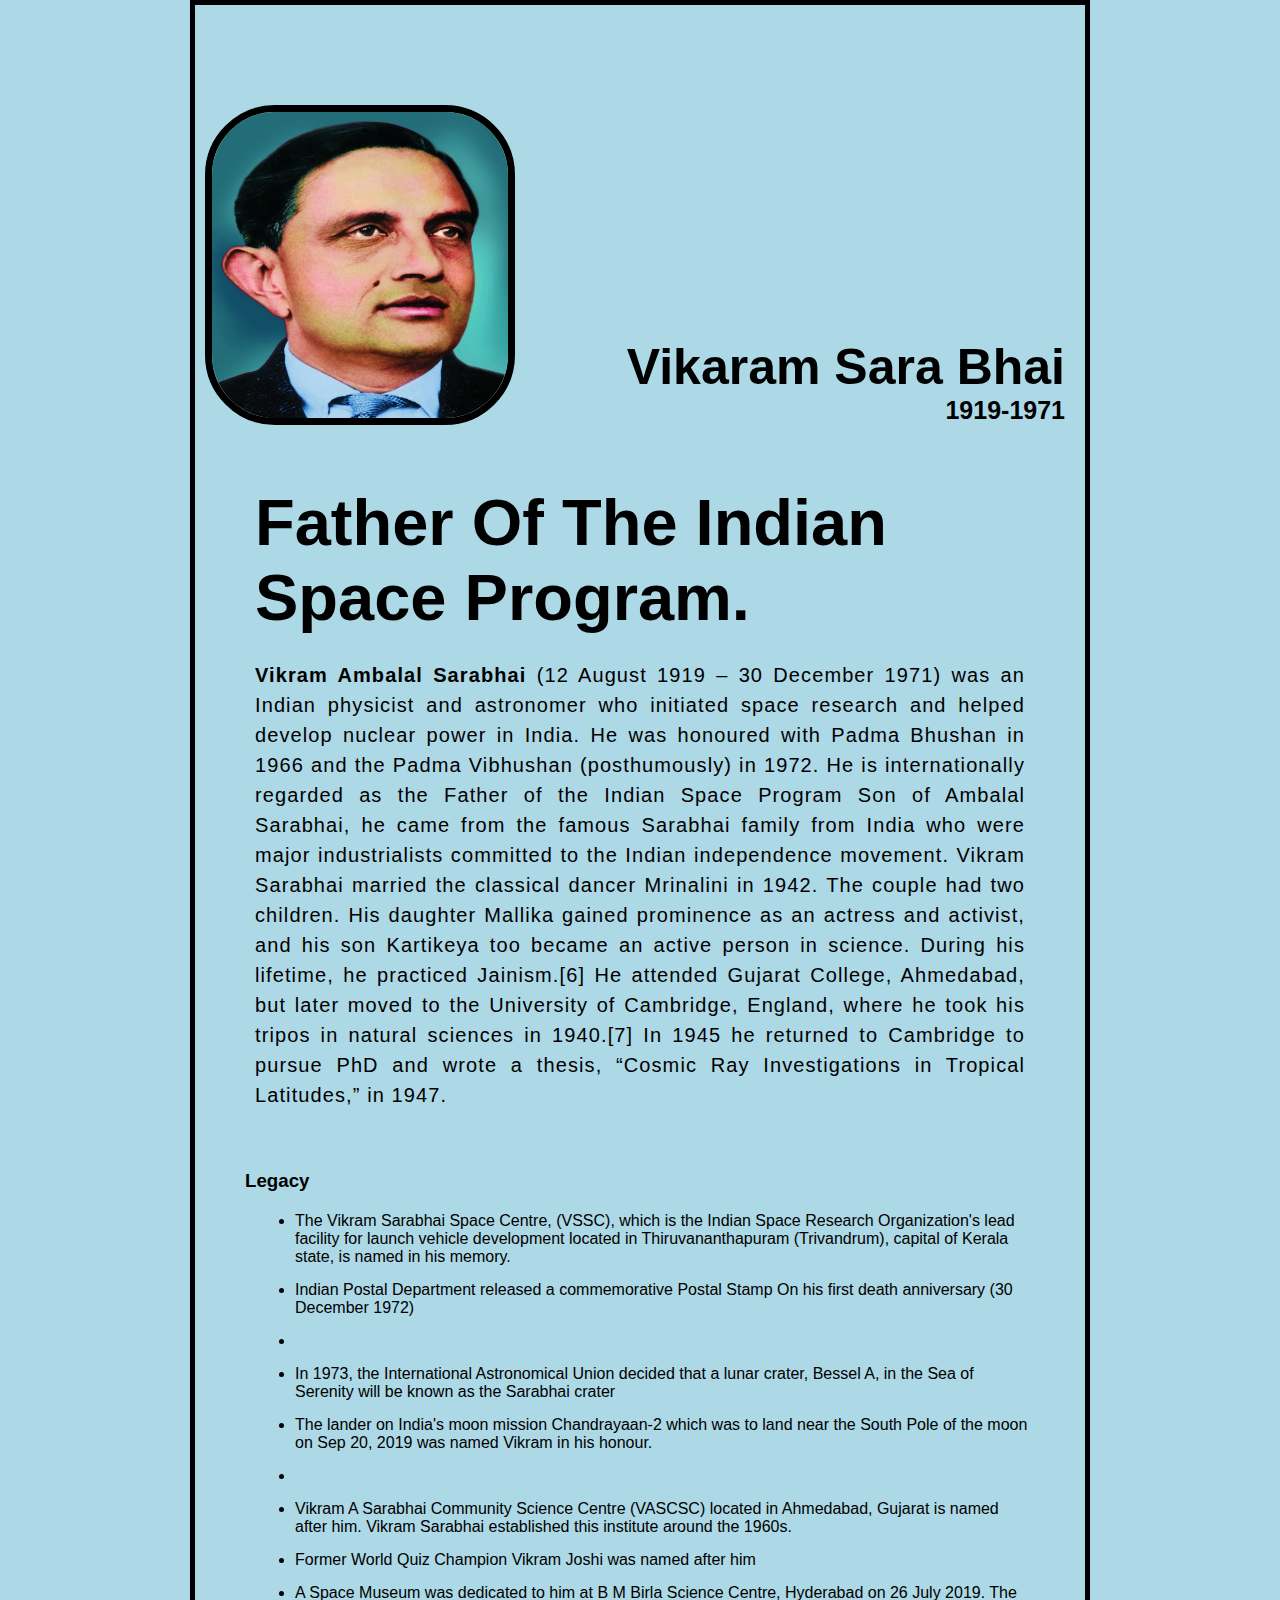
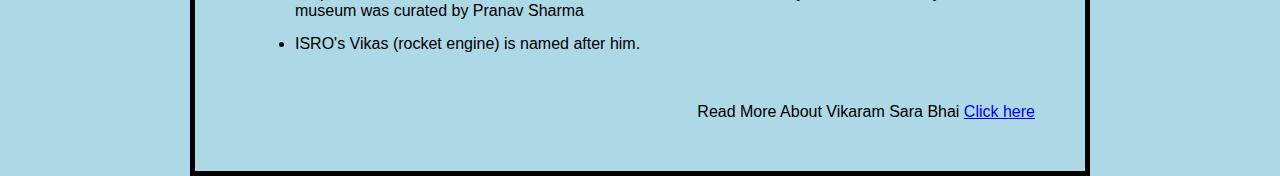
<file: Day 3 Task's/index.html>
<!DOCTYPE html>
<html lang="en">

	<head>
		<meta charset="UTF-8">
		<meta http-equiv="X-UA-Compatible" content="IE=edge">
		<meta name="viewport" content="width=device-width, initial-scale=1.0">
			<title>Webpage1</title>
			<link rel="stylesheet" href="../Day 3 Task's/css/style.css">
	</head>
	
	
	<body>
		<div class="container">
		
			<div class="content">
			
				<section class="top_section">
					<div class="image_container">
					<img src="../Day 3 Task's/images/vikaram sara bhai.jpj.jpg" alt="tribute"/>
					</div>
					
					<div>
					<h1>Vikaram Sara Bhai</h1>
					<h4>1919-1971</h4>
					</div>
				</section>
				
				<section class="about_section">
				<h2>Father Of The Indian Space Program.</h2>
				<p><b>Vikram Ambalal Sarabhai</b> (12 August 1919 – 30 December 1971) was an Indian physicist and astronomer 
				who initiated space research and helped develop nuclear power in India. He was honoured with Padma Bhushan in 1966
				and the Padma Vibhushan (posthumously) in 1972. He is internationally regarded as the Father of the Indian Space Program
				Son of Ambalal Sarabhai, he came from the famous Sarabhai family from India who were major industrialists committed to the Indian
				independence movement. Vikram Sarabhai married the classical dancer Mrinalini in 1942. The couple had two children. 
				His daughter Mallika gained prominence as an actress and activist, and his son Kartikeya too became an active person in science. 
				During his lifetime, he practiced Jainism.[6] He attended Gujarat College, Ahmedabad, but later moved to the University of Cambridge,
				England, where he took his tripos in natural sciences in 1940.[7] In 1945 he returned to Cambridge to pursue PhD and wrote a thesis, 
				“Cosmic Ray Investigations in Tropical Latitudes,” in 1947.
				</p>
				</section>
				
				
				<section class="biography_section">
					<h3>Legacy</h3>
						<ul>
							<li>The Vikram Sarabhai Space Centre, (VSSC), which is the Indian Space Research Organization's lead facility for launch vehicle development located in Thiruvananthapuram (Trivandrum), capital of Kerala state, is named in his memory.</li>
							<li>Indian Postal Department released a commemorative Postal Stamp On his first death anniversary (30 December 1972)<li>
							<li>In 1973, the International Astronomical Union decided that a lunar crater, Bessel A, in the Sea of Serenity will be known as the Sarabhai crater</li>
							<li>The lander on India's moon mission Chandrayaan-2 which was to land near the South Pole of the moon on Sep 20, 2019 was named Vikram in his honour.<li>
							<li>Vikram A Sarabhai Community Science Centre (VASCSC) located in Ahmedabad, Gujarat is named after him. Vikram Sarabhai established this institute around the 1960s.</li>
							<li>Former World Quiz Champion Vikram Joshi was named after him</li>
							<li>A Space Museum was dedicated to him at B M Birla Science Centre, Hyderabad on 26 July 2019. The museum was curated by Pranav Sharma</li>
							<li>ISRO's Vikas (rocket engine) is named after him.</li>
						</ul>
				</section>
			
				<footer>
					<p>Read More About Vikaram Sara Bhai  
					<a href="https://en.wikipedia.org/wiki/Vikram_Sarabhai#" target="_self">Click here</a>
					</p>
					
				</footer>
				
			</div>
			
		</div>
       
	</body>
	
</html>
</file>
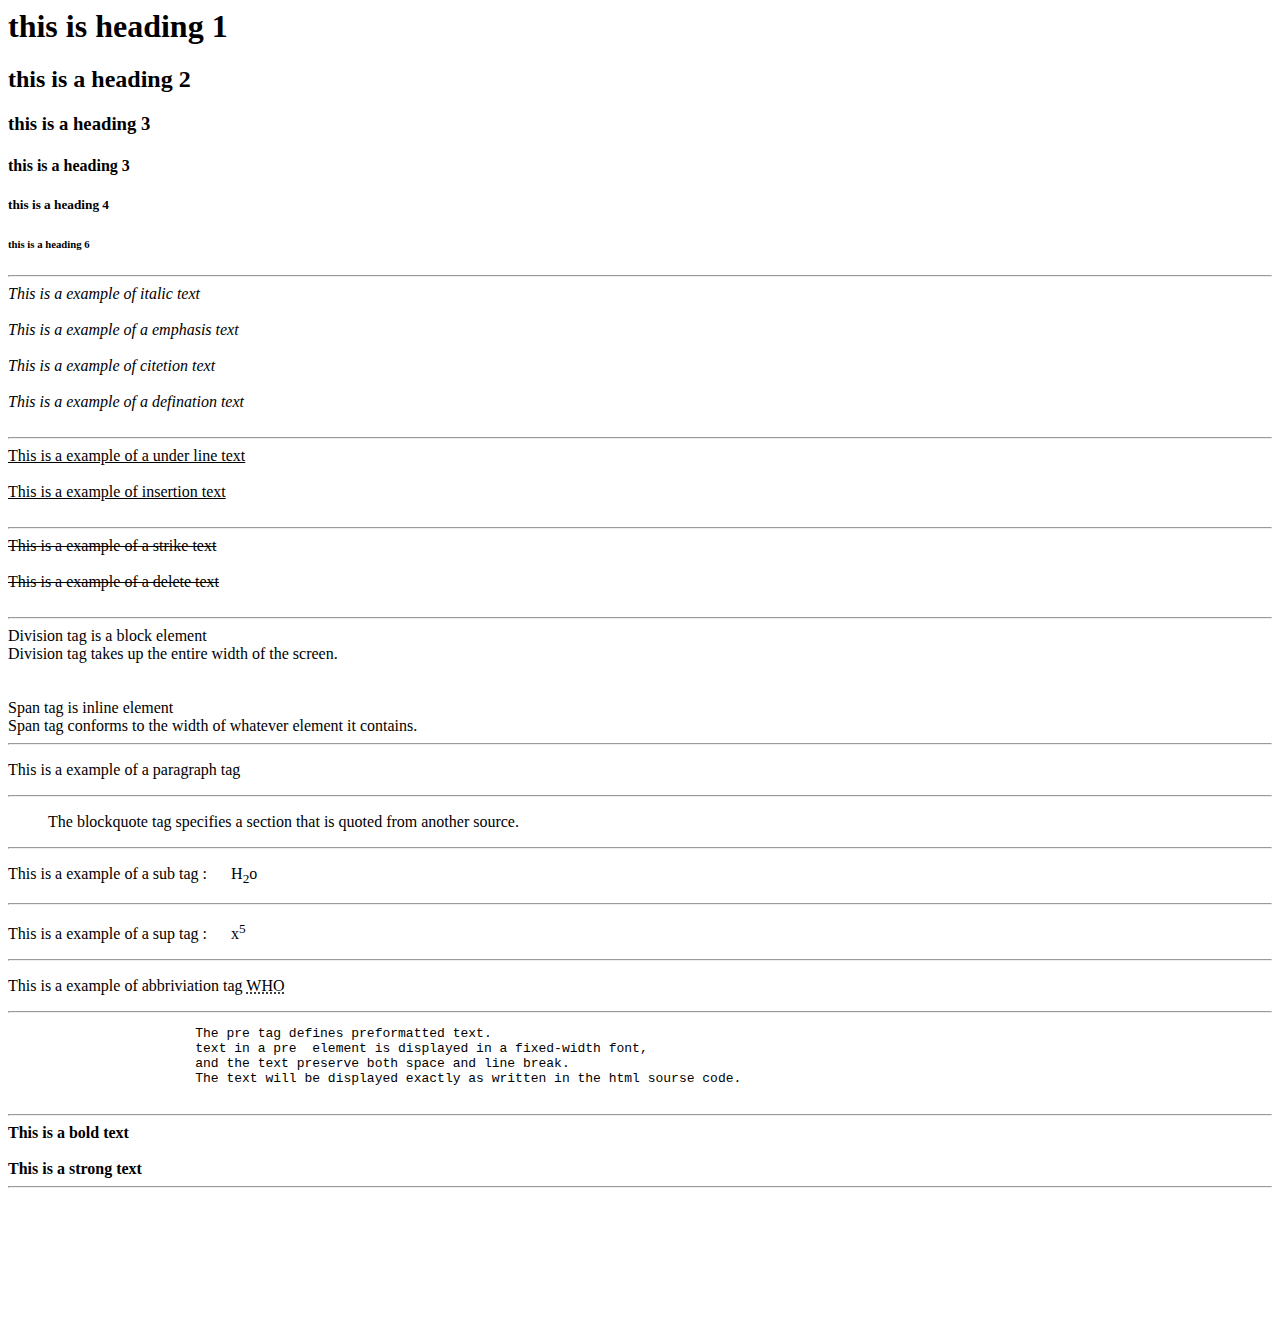
<file: Day 1 Task's/Task1.html>
<html>
      <head>
		<title>
		DAY 1 TASK
		</title>
	  </head>
	  
	  <body>
			<h1>this is heading 1</h1>
			<h2>this is a heading 2</h2>
			<h3>this is a heading 3</h3>
			<h4>this is a heading 3</h3>
			<h5>this is a heading 4</h5>
			<h6>this is a heading 6</h6>
<hr>
			<i>This is a example of italic text</i><br><br>
			<em>This is a example of a emphasis text</em><br><br>
			<cite>This is a example of citetion text</cite><br><br>
			<dfn>This is a example of a defination text</dfn><br><br>
<hr>
			<u>This is a example of a under line text</u><br><br>
			<ins>This is a example of insertion text</ins><br><br>
<hr>
			<strike>This is a example of a strike text </strike><br><br>
			<del>This is a example of a delete text</del><br><br>
<hr>
			<div>Division tag is a block element<br>
			     Division tag takes up the entire width of the screen.
			</div><br><br>
			<span>Span tag is inline element<br>
			      Span tag conforms to the width of whatever element it contains.
			</span>
<hr>
			<p>This is a example of a paragraph tag</p>
<hr>
			<blockquote> The blockquote tag specifies a section that is quoted from another source.</blockquote>
<hr>
			<p> This is a example of a sub tag : &nbsp; &nbsp;&nbsp;&nbsp;H<sub>2</sub>o</p>
<hr>
			<p> This is a example of a sup tag : &nbsp;&nbsp;&nbsp;&nbsp; x<sup>5</sup></p>
<hr>
			<p> This is a example of  abbriviation tag <abbr title="world health organization">WHO</abbr></p>
<hr>

			<pre>
			The pre tag defines preformatted text.
			text in a pre  element is displayed in a fixed-width font,
		        and the text preserve both space and line break. 
			The text will be displayed exactly as written in the html sourse code.
			</pre>
<hr>
			<b>This is a bold text</b><br><br>
			<strong>This is a strong text</strong>
<hr>
<br>
<br>
<br>
<br>
<br>
<br>
<br>



	  </body>
</html>
</file>
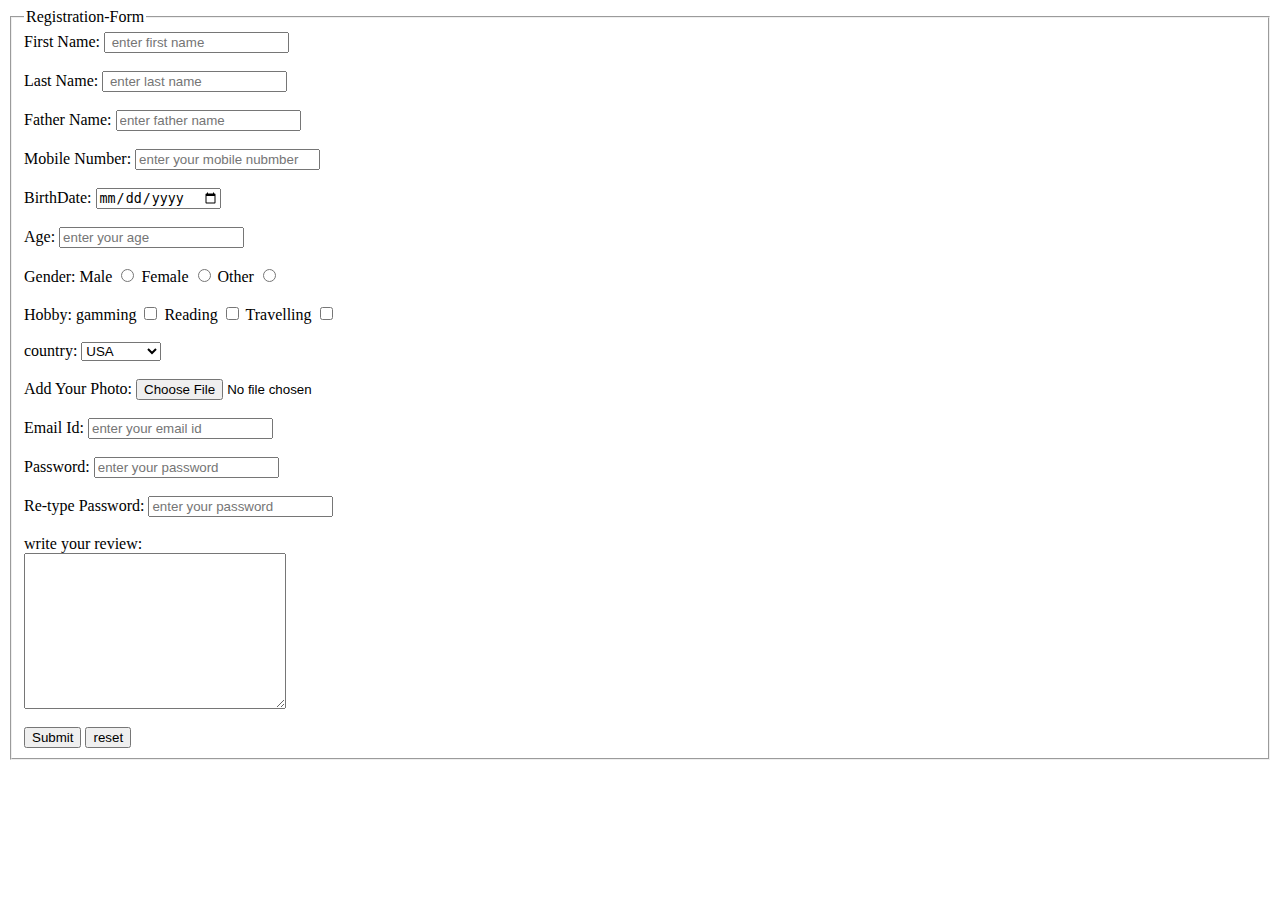
<file: Day 2 Task's/form.html>
<html>

<head>
	<title> Registration Form</title>
</head>

<body>
	<div>
		<form action="./table.html" target="_self" class="form">

			<fieldset>

				<legend> Registration-Form</legend>


				<div>
					<lable for="Fname">First Name: </lable>
					<input type="text" name="Fname" id="Fname" placeholder=" enter first name">
				</div><br>

				<div>
					<lable for="Lname">Last Name: </lable>
					<input type="text" name="Lname" id="Lname" placeholder=" enter last name">
				</div><br>

				<div>
					<lable for="name">Father Name: </lable>
					<input type="text" name="Name" id="name" placeholder="enter father name">
				</div><br>

				<div>
					<lable for="mobilenumber">Mobile Number: </lable>
					<input type="number" name="mobilenumber" id="mobilenumber" placeholder="enter your mobile nubmber">
				</div><br>

				<div>
					<lable for="birthdate">BirthDate: </lable>
					<input type="date" name="birthdate" id="birthdate" placeholder="enter your birth date">
				</div><br>

				<div>
					<lable for="AGE">Age: </lable>
					<input type="number" name="AGE" id="AGE" placeholder="enter your age">
				</div><br>

				<div>

					Gender: <label for="male">Male</label>
					<input type="radio" id="male" name="gender" value="Male">
					<label for="male">Female</label>
					<input type="radio" id="female" name="gender" value="Female">
					<label for="other">Other</label>
					<input type="radio" id="other" name="gender" value="other">
				</div><br>

				<div>
					Hobby: <lable for="hobby1">gamming</lable>
					<input type="checkbox" name="hobby1" id="hobby1" value="gamming">
					<lable for="hobby2">Reading</lable>
					<input type="checkbox" name="hobby2" id="hobby2" value="reading">
					<lable for="hobby3">Travelling</lable>
					<input type="checkbox" name="hobby3" id="hobby3" value="travelling">
				</div><br>

				<div>

					country: <select id="Country" name="Country">
						<option value="USA">USA</option>
						<option value="INDIA">INDIA</option>
						<option value="FRANCE">FRANCE</option>
						<option value="LONDON">LONDON</option>
						<option value="AFRICA">AFRICA</option>
						<option value="CANADA">CANADA</option>
					</select>

				</div><br>

				<div>
					<label for="files">Add Your Photo: </label>
					<input type="file" id="files" name="files">

				</div><br>
				<div>
					<lable for="email id">Email Id: </lable>
					<input type="email" name="email id" id="email id" placeholder="enter your email id">
				</div><br>

				<div>
					<lable for="password">Password: </lable>
					<input type="password" name="password" id="password" placeholder="enter your password">
				</div><br>

				<div>
					<lable for="mypassword">Re-type Password: </lable>
					<input type="password" name="mypassword" id="mypassword" placeholder="enter your password">
				</div><br>

				<div>
					write your review: <br>
					<textarea name="message" rows="10" cols="30">
						</textarea>

				</div><br>

				<span>
					<input type="submit" value="Submit">
				</span>

				<span>
					<input type="reset" value="reset">
				</span><br>


			</fieldset>

		</form>
	</div>
</body>

</html>
</file>
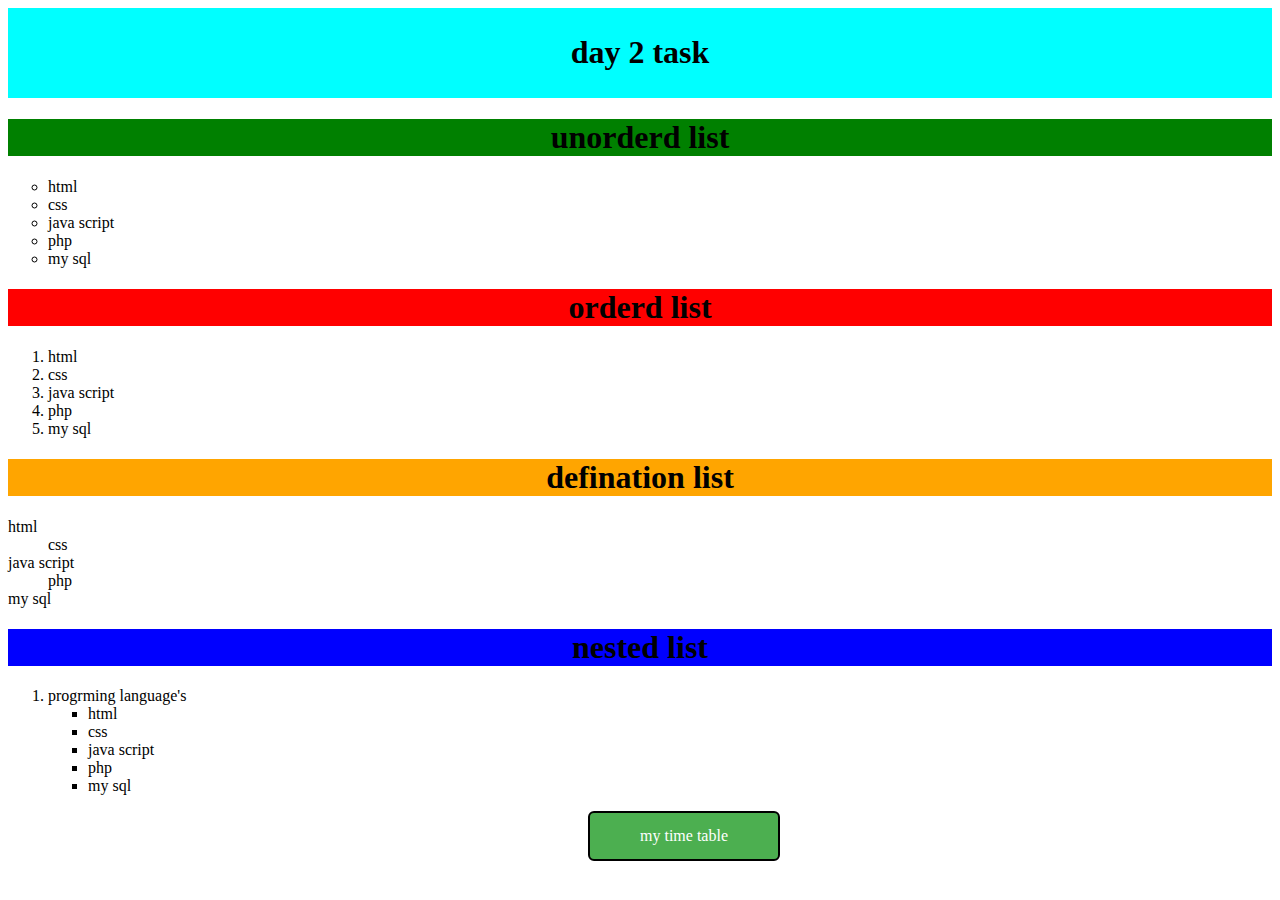
<file: Day 2 Task's/List's.HTML>
<html>
        <head>
            <title> day 2 task </title>
				<style>
					.header{
						background-color:aqua;
						padding:5px;
						text-align:center;
					}
					.heading1{
						background-color:green;
						text-align:center;
					}
					.heading2{
						background-color:red;
						text-align:center;
					}
					.heading3{
						background-color:orange;
						text-align:center;
					}
					.heading4{
						background-color:blue;
						text-align:center;
					}
                
					.button{
						background-color:#4CAF50;
						color:white;
						border:2px solid black;
						padding: 14px 50px;
						border-radius:6px;
						text-align:center;
						text-decoration:navy;
						display:inline-block;
						font-size:16px;
						cursor:pointer;
						margin-left:580px
					}
				
				
				</style>
        </head>
        
        <body>
           <div class="header">
				<h1>day 2 task</h1>
           </div>
		   
           <div>
				<h1 class="heading1">unorderd list</h1>
					<ul type="circle">
					<li>html</li>
					<li>css</li>
					<li>java script</li>
					<li>php</li>
					<li>my sql</li>
					</ul>
           </div>
		   
           <div>
				<h1 class="heading2">orderd list</h1>
					<ol type="1">
					<li>html</li>
					<li>css</li>
					<li>java script</li>
					<li>php</li>
					<li>my sql</li>
					</ol>
           </div>
		   
           <div>
                <h1 class="heading3">defination list</h1>
					<dl>
						<dt>html</dt>
						<dd>css</dd
						<dt>java script</dt>
						<dd>php</dd>
						<dt>my sql</dt>
					</dl>   
           </div>
           
           <div>
				<h1 class="heading4">nested list</h1>
					<ol type="1">
						<li>progrming language's</li>
						<ul type="square">
						<li>html</li>
						<li>css</li>
						<li>java script</li>
						<li>php</li>
						<li>my sql</li>
						</ul>
					</ol>
          </div>
		  
		  <div>
				<a href="./table.html" target="_self" class="button">my time table</a>
        
        </body>
        
</html>
</file>
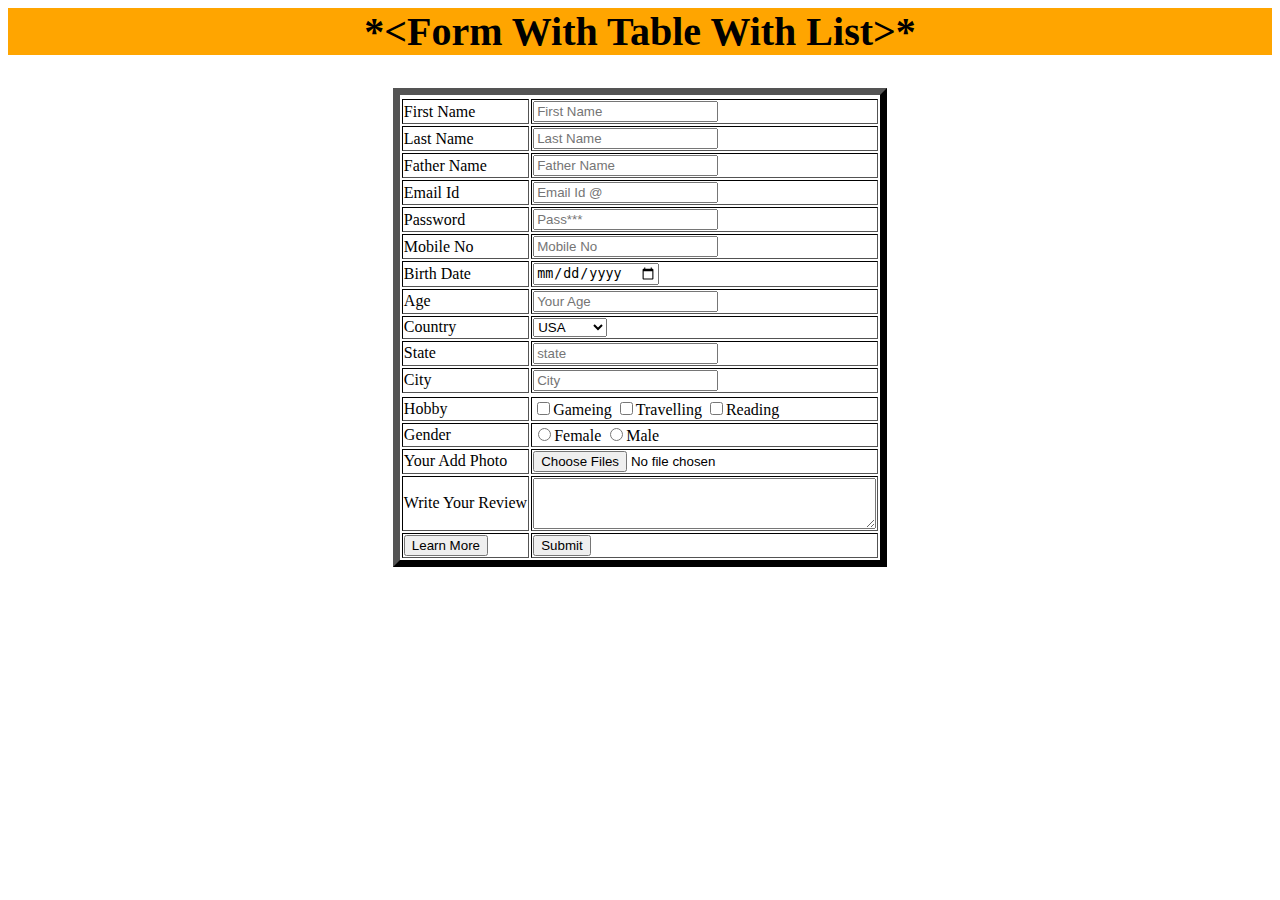
<file: Day 2 Task's/micro prject .html>
<html lang="en">
	<head>
		<meta charset="UTF-8">
		<meta http-equiv="X-UA-Compatible" content="IE=edge">
		<meta name="viewport" content="width=device-width, initial-scale=1.0">
		<title>Micro project</title>
			<style>
			   
				h2{
					background-color:orange;
					text-align: center;
					font-size: 40px;
					}
				
				@keyframes color{
					0%{
						background-position:0 50%;
						}
					50%{
						background-position: 50% 50%;
						}
					100%{
						background-position: 0 50%;
						}
					}
        
			</style>
	</head>
	
	<body class="p">
	

		<center>
			<table style="border-color: black"  border="7px" >
			<form action="./table.html">
				<tr>
					<h2>*&lt;Form With Table With List&gt;* <h2>
				</tr>
				
				<tr>
					<td colspan="2">First Name</td>
					<td> 
					<input type="name" placeholder="First Name">
					</td>
				</tr>
				
				<tr>
					<td colspan="2">Last Name</td>
					<td> 
					<input type="name" placeholder="Last Name">
					</td>
				</tr>
				
				<tr>
					<td colspan="2">Father Name</td>
					<td> 
					<input type="name" placeholder="Father Name">
					</td>
				</tr>
				
				<tr>
					<td colspan="2">Email Id</td>
					<td> 
					<input type="email" placeholder="Email Id @">
					</td>
				</tr>
				
				<tr>
					<td colspan="2">Password</td>
					<td> 
					<input type="password" placeholder="Pass***">
					</td>
				</tr>
				
				
					<td colspan="2">Mobile No</td>
					<td> 
					<input type="number" placeholder="Mobile No">
					</td>
				</tr>
				
				<tr>
					<td colspan="2">Birth Date</td>
					<td> 
					<input type="date" placeholder="Date Of Birth">
					</td>
				</tr>
				
				<tr>
					<td colspan="2">Age</td>
					<td> 
					<input type="name" placeholder="Your Age">
					</td>
				</tr>
				
				<tr>
					<td colspan="2">Country</td>
					<td> 
						<select name="Country" id="Country">
							<option value="USA">USA</option>
							<option value="Australia">Australia</option>
							<option value="Canada">Canada</option>
							<option value="India">India</option>
							<option value="France">France</option>
						</select>
					</td>
				</tr>
				
				<tr>
					<td colspan="2">State</td>
					<td> 
					<input type="name" placeholder="state">
					</td>
				</tr>
				
				<tr>
					<td colspan="2">City</td>
					<td> 
					<input type="name" placeholder="City">
					</td>
				</tr>
				
				<tr>
				
				<tr>
					<td colspan="2">Hobby</td>
					<td> 
					<input type="checkbox">Gameing
					<input type="checkbox">Travelling
					<input type="checkbox">Reading
					</td>
				</tr>
				
				<tr>
					<td colspan="2">Gender</td>
					<td> 
					<input type="radio" name="Gender">Female
					<input type="radio" name="Gender">Male
					</td>
				</tr>
				
				
				
				<tr>
					
					<td colspan="2">Your Add Photo</td>
					<td><input type="file"multiple></td>
				</tr>
				
				<tr>
					<td colspan="2"> Write Your Review</td>
					<td> 
					<textarea id="Review" name="Review" rows="3" cols="40"></textarea>
					</td>
				</tr>
				
				<tr>
					<td colspan="2">
                    <input type="button" value="Learn More">
					</td>
					<td>
					<input type="button" value="Submit">
					</td>
				</tr>
				
				</tr>
				</tr>
				
				
			</form>
			 </table>
		</center>

	</body>
</html>
</file>
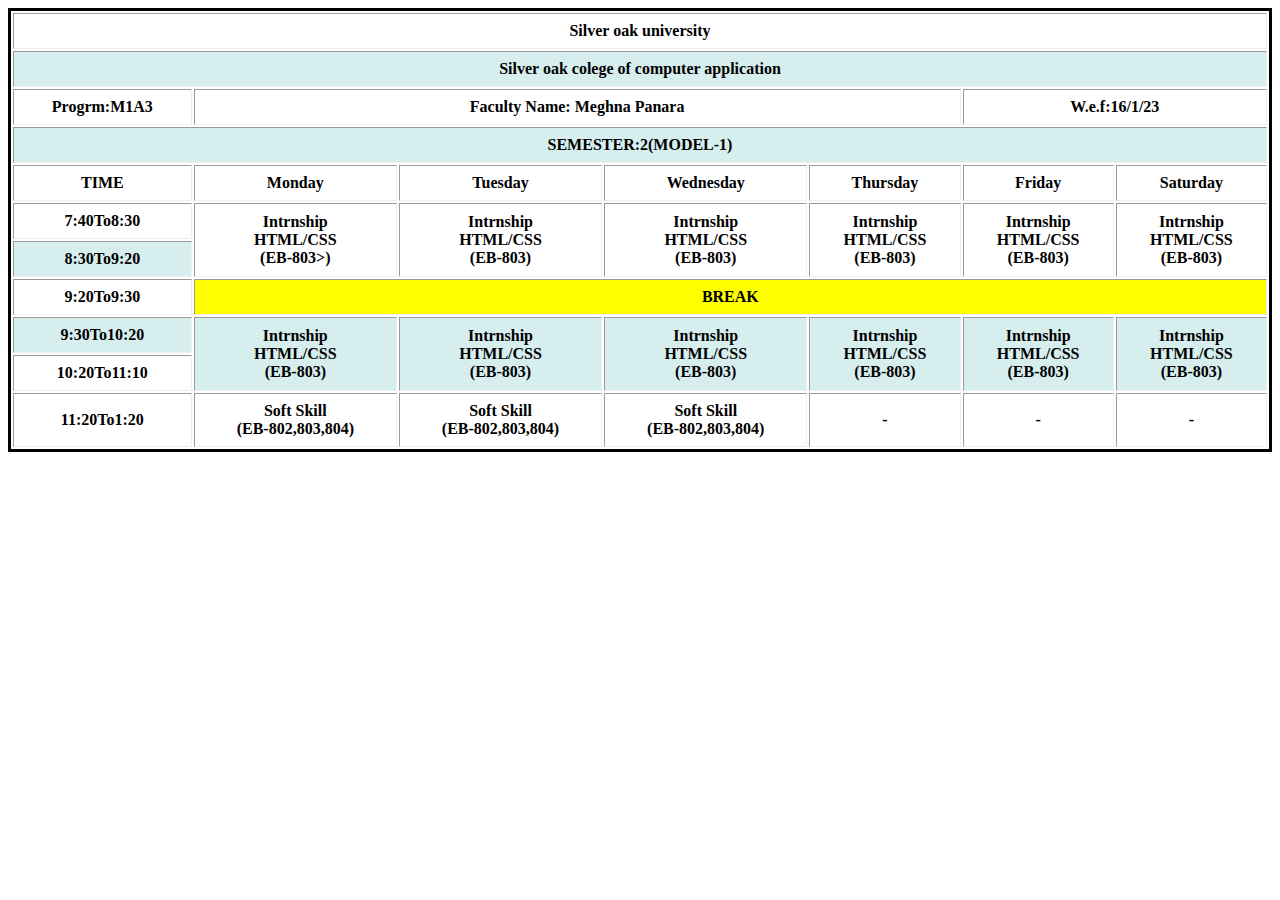
<file: Day 2 Task's/table.html>
<!DOCTYPE html>
<html lang="en">

<head>
    <meta charset="UTF-8">
    <meta http-equiv="X-UA-Compatible" content="IE=edge">
    <meta name="viewport" content="width=device-width, initial-scale=1.0">
    <title>my time table</title>
    <style>
        .color {

            background-color: yellow;
        }

        table {
            border: solid;
            width: 100%;
        }

        th,
        td {
            text-align: center;
            padding: 8px;
        }

        tr:nth-child(even) {
            background-color: #D6EEEE;
        }
    </style>
</head>

<body>

    <div>
        <table border="1px" align="center" cellpadding="7px">
            <thead>
                <tr>
                    <th colspan="7">Silver oak university</th>
                </tr>
                <tr>
                    <th colspan="7">Silver oak colege of computer application</th>
                </tr>
                <tr>
                    <th colspan="1">Progrm:M1A3</th>
                    <th colspan="4">Faculty Name: Meghna Panara </th>
                    <th colspan="2">W.e.f:16/1/23</th>
                </tr>
                <tr>
                    <th colspan="7">SEMESTER:2(MODEL-1)</th>
                </tr>

                <tr>
                    <td><b>TIME</b> </td>
                    <td><b>Monday</b></td>
                    <td><b>Tuesday</b></td>
                    <td><b>Wednesday</b></td>
                    <td><b>Thursday</b></td>
                    <td><b>Friday</b></td>
                    <td><b>Saturday</b></td>
                </tr>
            </thead>

            <tbody>
                <tr>
                    <td><b>7:40To8:30</b></b></td>
                    <td rowspan="2"><b>Intrnship<br>HTML/CSS<br>(EB-803>)</b></td>
                    <td rowspan="2"><b>Intrnship<br>HTML/CSS<br>(EB-803)</b></td>
                    <td rowspan="2"><b>Intrnship<br>HTML/CSS<br>(EB-803)</b></td>
                    <td rowspan="2"><b>Intrnship<br>HTML/CSS<br>(EB-803)</b></td>
                    <td rowspan="2"><b>Intrnship<br>HTML/CSS<br>(EB-803)</b></td>
                    <td rowspan="2"><b>Intrnship<br>HTML/CSS<br>(EB-803)</b></td>
                </tr>
                <tr>
                    <td><b>8:30To9:20</b></td>
                </tr>
                <tr>
                    <td><b>9:20To9:30</b></td>
                    <td colspan="7" class="color"><b>BREAK</b></td>
                </tr>
                <tr>
                    <td><b>9:30To10:20</b></td>
                    <td rowspan="2"><b>Intrnship<br>HTML/CSS<br>(EB-803)</b></td>
                    <td rowspan="2"><b>Intrnship<br>HTML/CSS<br>(EB-803)</b></td>
                    <td rowspan="2"><b>Intrnship<br>HTML/CSS<br>(EB-803)</b></td>
                    <td rowspan="2"><b>Intrnship<br>HTML/CSS<br>(EB-803)</b></td>
                    <td rowspan="2"><b>Intrnship<br>HTML/CSS<br>(EB-803)</b></td>
                    <td rowspan="2"><b>Intrnship<br>HTML/CSS<br>(EB-803)</b></td>
                </tr>
                <tr>
                    <td><b>10:20To11:10</b></td>
                </tr>
            </tbody>

            <tfoot>
                <tr>
                    <td><b>11:20To1:20</td>
                    <td><b>Soft Skill<br>(EB-802,803,804)</b></td>
                    <td><b>Soft Skill<br>(EB-802,803,804)</b></td>
                    <td><b>Soft Skill<br>(EB-802,803,804)</b></td>
                    <td><b>-</b></td>
                    <td><b>-</b></td>
                    <td><b>-</b></td>
                </tr>
            </tfoot>

        </table>
    </div>

</body>

</html>
</file>
